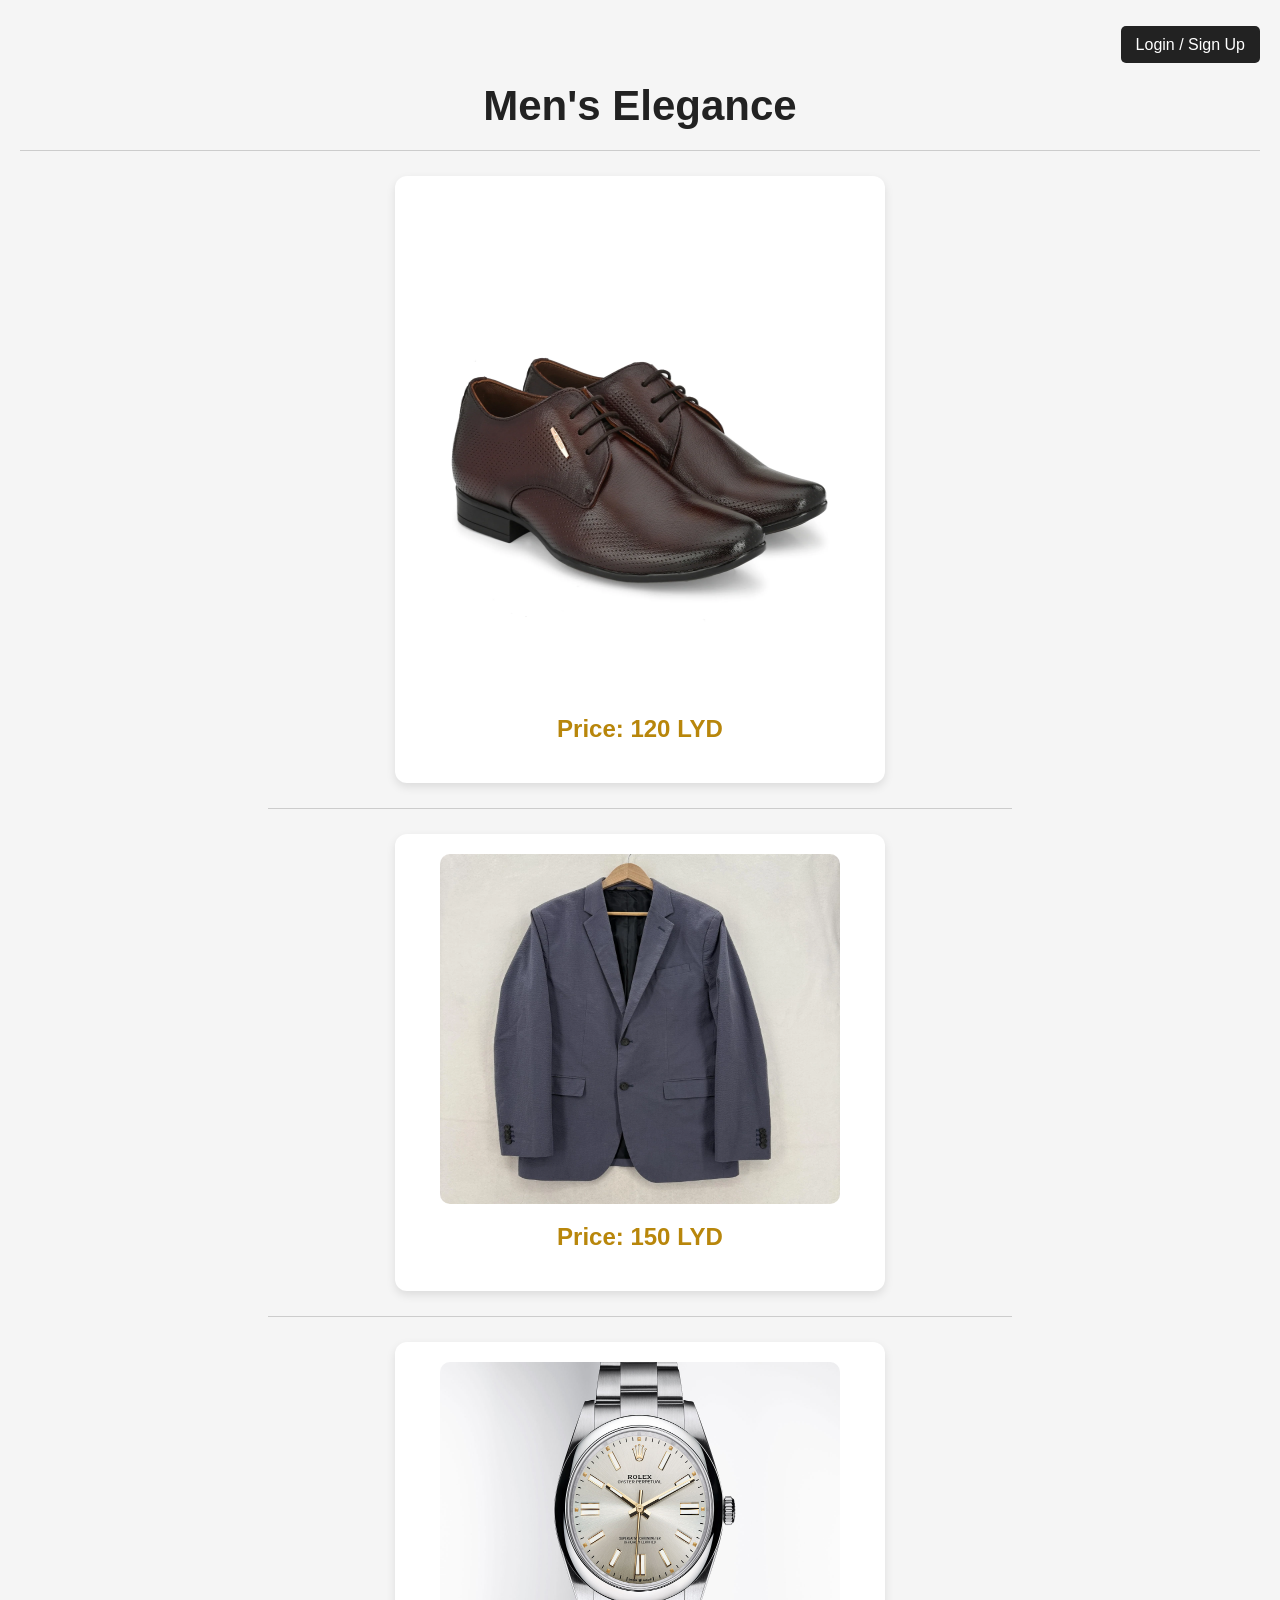
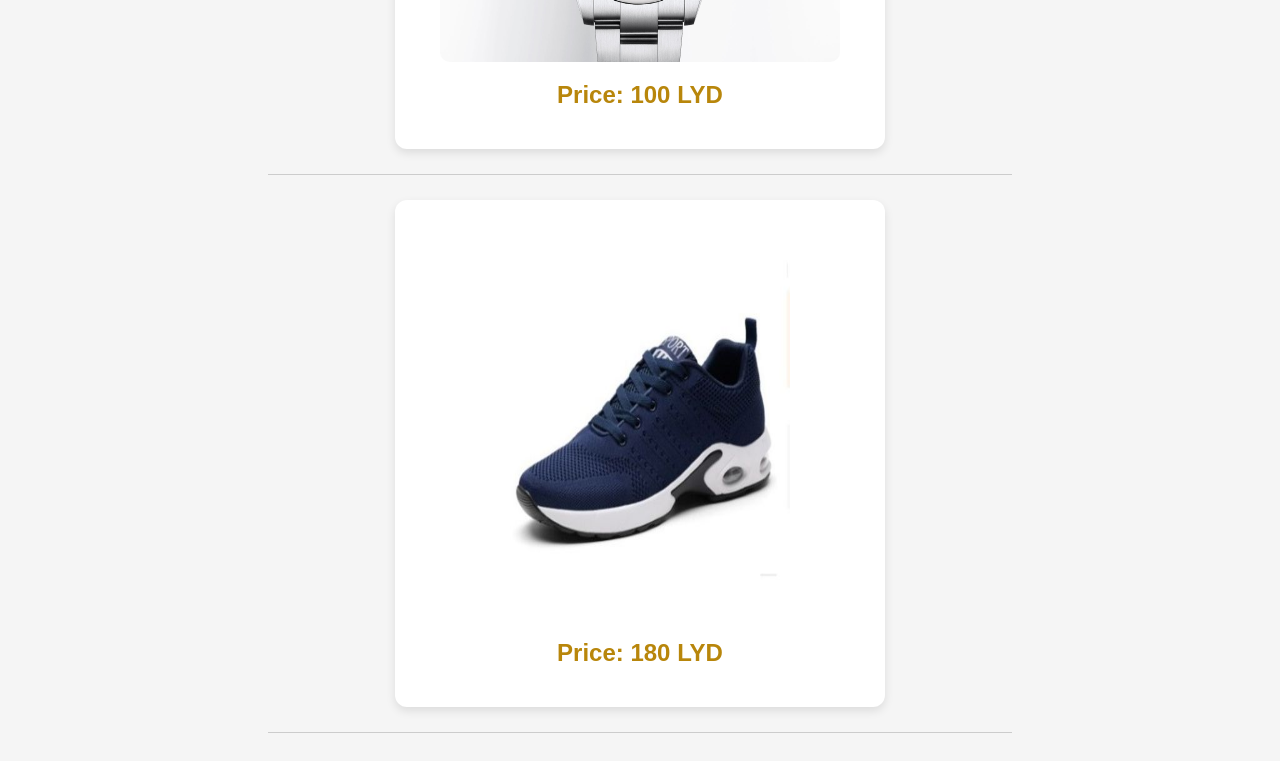
<file: project_/index.html>
<!DOCTYPE html>
<html>
<head>
    <meta charset="UTF-8">
    <link rel="stylesheet" href="css/style.css">
    <title>Men's Elegance</title>
</head>
<body>
    
    <p align="right">
        <a href="login.html">Login / Sign Up</a>
    </p>

    <h1 align="center">Men's Elegance</h1>
    <hr>


    <center>

        <div>
            <img src="images/PLG_4264copy.webp" width="400" height="500" alt="Clothing 1" onclick="showPrice(120)">
            <h2>Price: 120 LYD</h2>
        </div>
        <hr width="60%">

        <div>
            <img src="images/s-l1200.webp" width="400" height="350" alt="Clothing 2" onclick="showPrice(150)">
            <h2>Price: 150 LYD</h2>
        </div>
        <hr width="60%">

        <div>
            <img src="images/rolex-oyster-perpetual-41-silver-124300-1.jpg" width="400" height="300" alt="Clothing 3" onclick="showPrice(100)">
            <h2>Price: 100 LYD</h2>
        </div>
        <hr width="60%">

        <div>
            <img src="images/V0oHWpYlJeFRoYzfyBUJvKhl8Lw6dOa0c3ROHXjh.jpeg" width="300" height="400" alt="Clothing 4" onclick="showPrice(180)">
            <h2>Price: 180 LYD</h2>
        </div>
        <hr width="60%">



    </center>
<script src="js/script.js"></script>
</body>
</html>
</file>
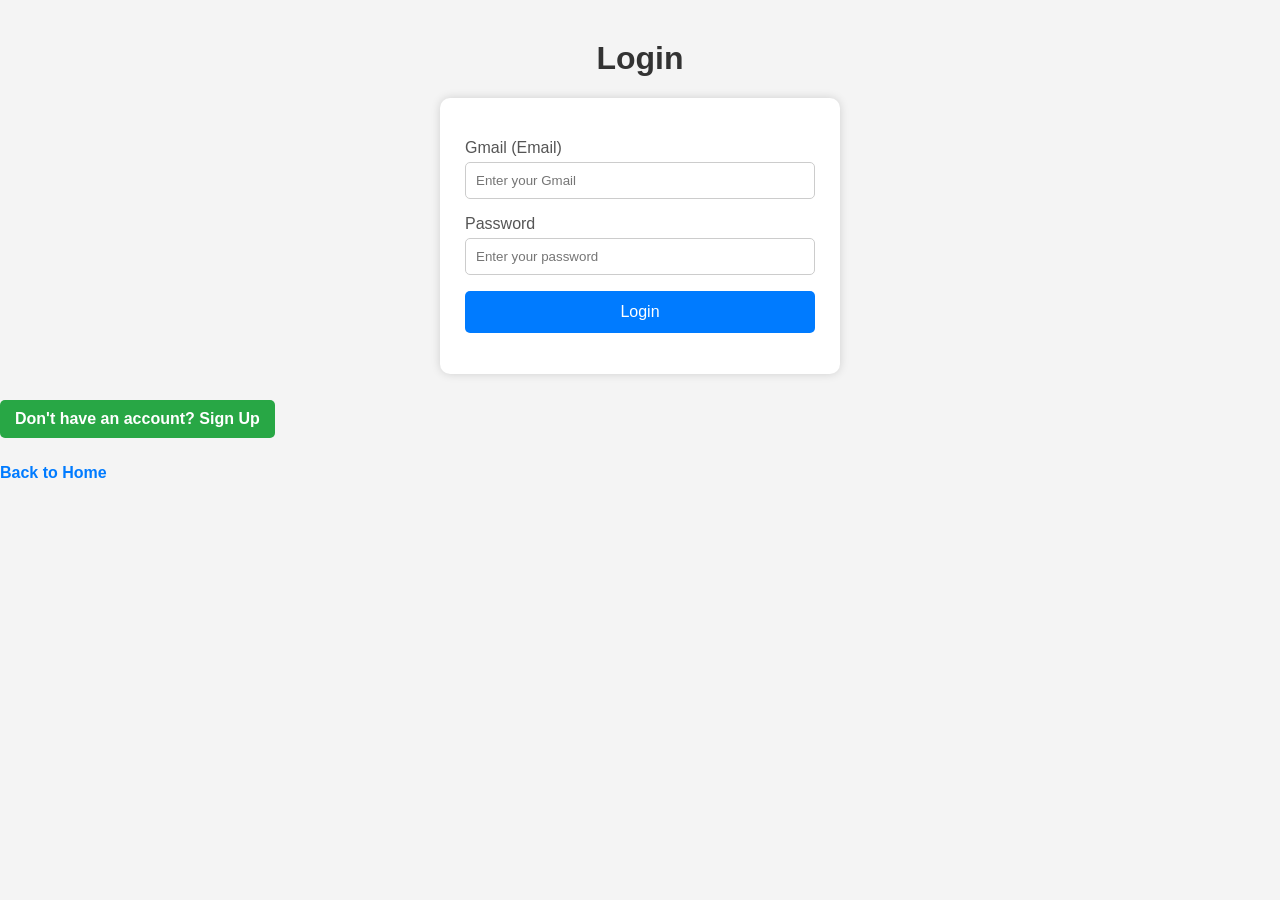
<file: project_/login.html>
<!DOCTYPE html>
<html>
<head>
    <meta charset="UTF-8">
    <link rel="stylesheet" href="css/login.css">
    <title>Login</title>
</head>
<body>

    <h1 align="center">Login</h1>

    <center>
        <form id="loginForm" action="#" method="post">
            <p>
                Gmail (Email)<br>
                <input type="email" id="email" name="email" placeholder="Enter your Gmail" required>
            </p>

            <p>
                Password<br>
                <input type="password" id="password" name="password" placeholder="Enter your password" required>
            </p>

            <p>
                <input type="submit" value="Login">
            </p>
        </form>

        <p>
            <a href="signup.html">Don't have an account? Sign Up</a>
        </p>

        <p>
            <a href="index.html">Back to Home</a>
        </p>
    </center>

    <script src="js/login.js"></script>

</body>
</html>
</file>
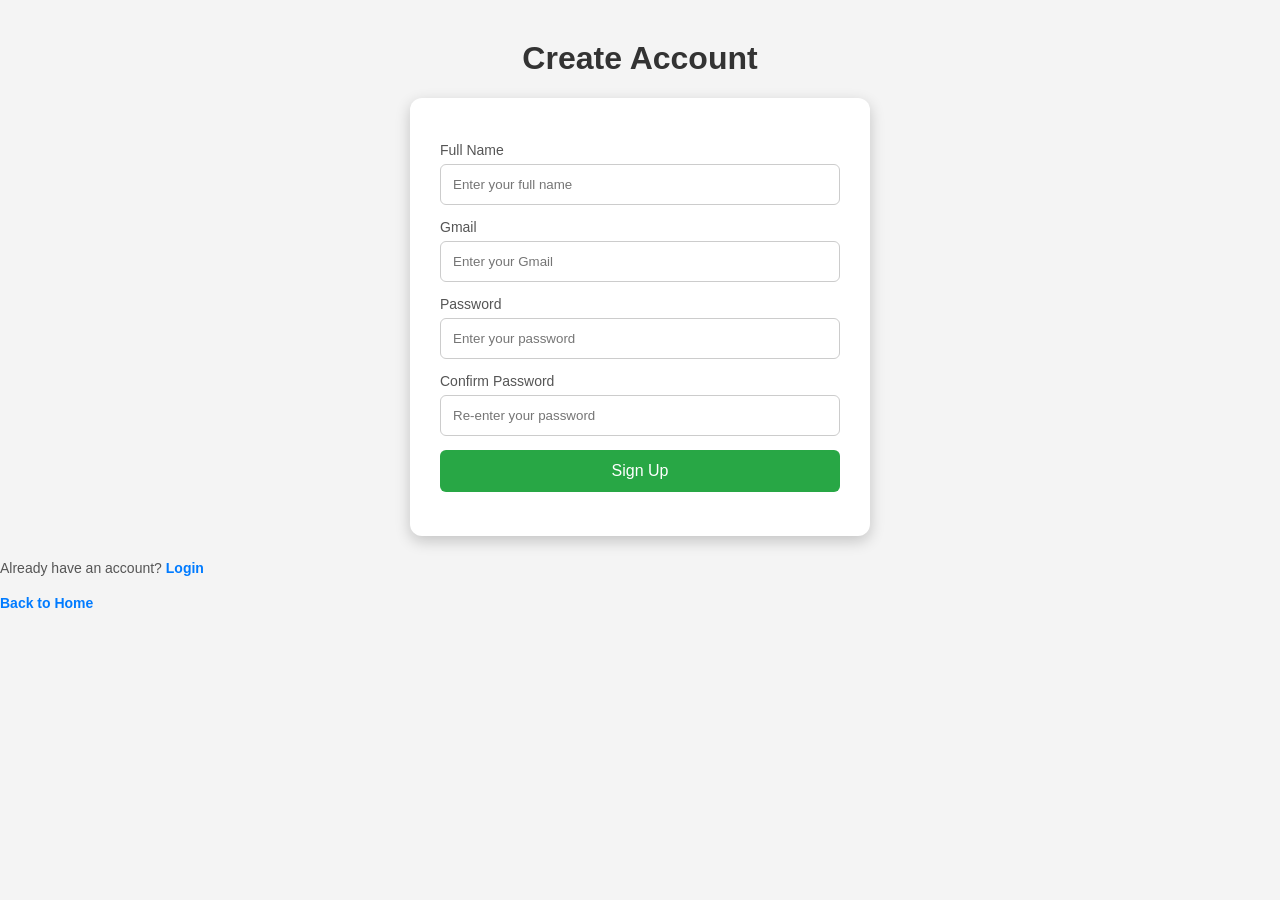
<file: project_/signup.html>
<!DOCTYPE html>
<html>
<head>
    <meta charset="UTF-8">
    <link rel="stylesheet" href="css/signup.css">
    <title>Sign Up</title>
</head>
<body>

    <h1 align="center">Create Account</h1>

    <center>
        <form id="signupForm" action="#" method="post">
            <p>
                Full Name<br>
                <input type="text" id="fullname" name="fullname" placeholder="Enter your full name" required>
            </p>

            <p>
                Gmail<br>
                <input type="email" id="email" name="email" placeholder="Enter your Gmail" required>
            </p>

            <p>
                Password<br>
                <input type="password" id="password" name="password" placeholder="Enter your password" required>
            </p>

            <p>
                Confirm Password<br>
                <input type="password" id="confirmPassword" name="confirm_password" placeholder="Re-enter your password" required>
            </p>

            <p>
                <input type="submit" value="Sign Up">
            </p>
        </form>

        <p>
            Already have an account? <a href="login.html">Login</a>
        </p>

        <p>
            <a href="index.html">Back to Home</a>
        </p>
    </center>

    <script src="js/signup.js"></script>

</body>
</html>
</file>
<file: project_/css/style.css>
body {
    font-family: Arial, sans-serif;
    background-color: #f5f5f5;
    margin: 0;
    padding: 20px;
    color: #333;
}


p[align="right"] a {
    text-decoration: none;
    color: #fff;
    background-color: #222;
    padding: 10px 15px;
    border-radius: 5px;
    transition: 0.3s;
}

p[align="right"] a:hover {
    background-color: #555;
}

/* عنوان الموقع */
h1 {
    text-align: center;
    color: #222;
    font-size: 42px;
    margin-bottom: 20px;
}

/* المنتجات */
center div {
    background-color: white;
    width: 450px;
    margin: 25px auto;
    padding: 20px;
    border-radius: 12px;
    box-shadow: 0 4px 10px rgba(0,0,0,0.1);
    transition: transform 0.3s ease;
}

center div:hover {
    transform: scale(1.03);
}

/* الصور */
img {
    max-width: 100%;
    border-radius: 10px;
}

/* الأسعار */
h2 {
    color: #b8860b;
    margin-top: 15px;
    text-align: center;
}

/* الخطوط الفاصلة */
hr {
    border: none;
    height: 1px;
    background-color: #ccc;
}

/* للهواتف الصغيرة */
@media screen and (max-width: 500px) {
    center div {
        width: 90%;
        padding: 15px;
    }

    img {
        height: auto;
    }

    h1 {
        font-size: 32px;
    }
}
</file>
<file: project_/css/login.css>
body {
    font-family: Arial, sans-serif;
    background: #f4f4f4;
    margin: 0;
    padding: 0;
}

h1 {
    text-align: center;
    color: #333;
    margin-top: 40px;
}

form {
    background: white;
    width: 350px;
    padding: 25px;
    border-radius: 10px;
    box-shadow: 0 0 10px rgba(0,0,0,0.15);
}

p {
    text-align: left;
    color: #555;
}

input[type="email"],
input[type="password"] {
    width: 100%;
    padding: 10px;
    margin-top: 5px;
    border: 1px solid #ccc;
    border-radius: 5px;
    box-sizing: border-box;
}

input[type="submit"] {
    width: 100%;
    padding: 12px;
    background: #007bff;
    color: white;
    border: none;
    border-radius: 5px;
    cursor: pointer;
    font-size: 16px;
}

input[type="submit"]:hover {
    background: #0056b3;
}

a {
    text-decoration: none;
    color: #007bff;
    font-weight: bold;
}

a:hover {
    text-decoration: underline;
}

/* رابط إنشاء الحساب */
p a[href="signup.html"] {
    display: inline-block;
    background: #28a745;
    color: white;
    padding: 10px 15px;
    border-radius: 5px;
    margin-top: 10px;
}

p a[href="signup.html"]:hover {
    background: #218838;
    text-decoration: none;
}

/* رابط العودة للرئيسية */
p a[href="index.html"] {
    display: inline-block;
    margin-top: 10px;
}
</file>
<file: project_/css/signup.css>
body {
    font-family: Arial, sans-serif;
    background: #f4f4f4;
    margin: 0;
    padding: 0;
}

h1 {
    text-align: center;
    color: #333;
    margin-top: 40px;
}


form {
    background: white;
    width: 400px;
    padding: 30px;
    border-radius: 12px;
    box-shadow: 0 5px 15px rgba(0,0,0,0.2);
    margin-top: 20px;
}


p {
    text-align: left;
    color: #555;
    font-size: 14px;
}


input[type="text"],
input[type="email"],
input[type="password"] {
    width: 100%;
    padding: 12px;
    margin-top: 6px;
    border: 1px solid #ccc;
    border-radius: 6px;
    box-sizing: border-box;
}


input[type="submit"] {
    width: 100%;
    padding: 12px;
    background-color: #28a745;
    color: white;
    border: none;
    border-radius: 6px;
    cursor: pointer;
    font-size: 16px;
    transition: 0.3s;
}

input[type="submit"]:hover {
    background-color: #218838;
}


a {
    text-decoration: none;
    color: #007bff;
    font-weight: bold;
}

a:hover {
    color: #0056b3;
    text-decoration: underline;
}


p a[href="login.html"] {
    display: inline-block;
    margin-top: 10px;
}


p a[href="index.html"] {
    display: inline-block;
    margin-top: 5px;
}
</file>
